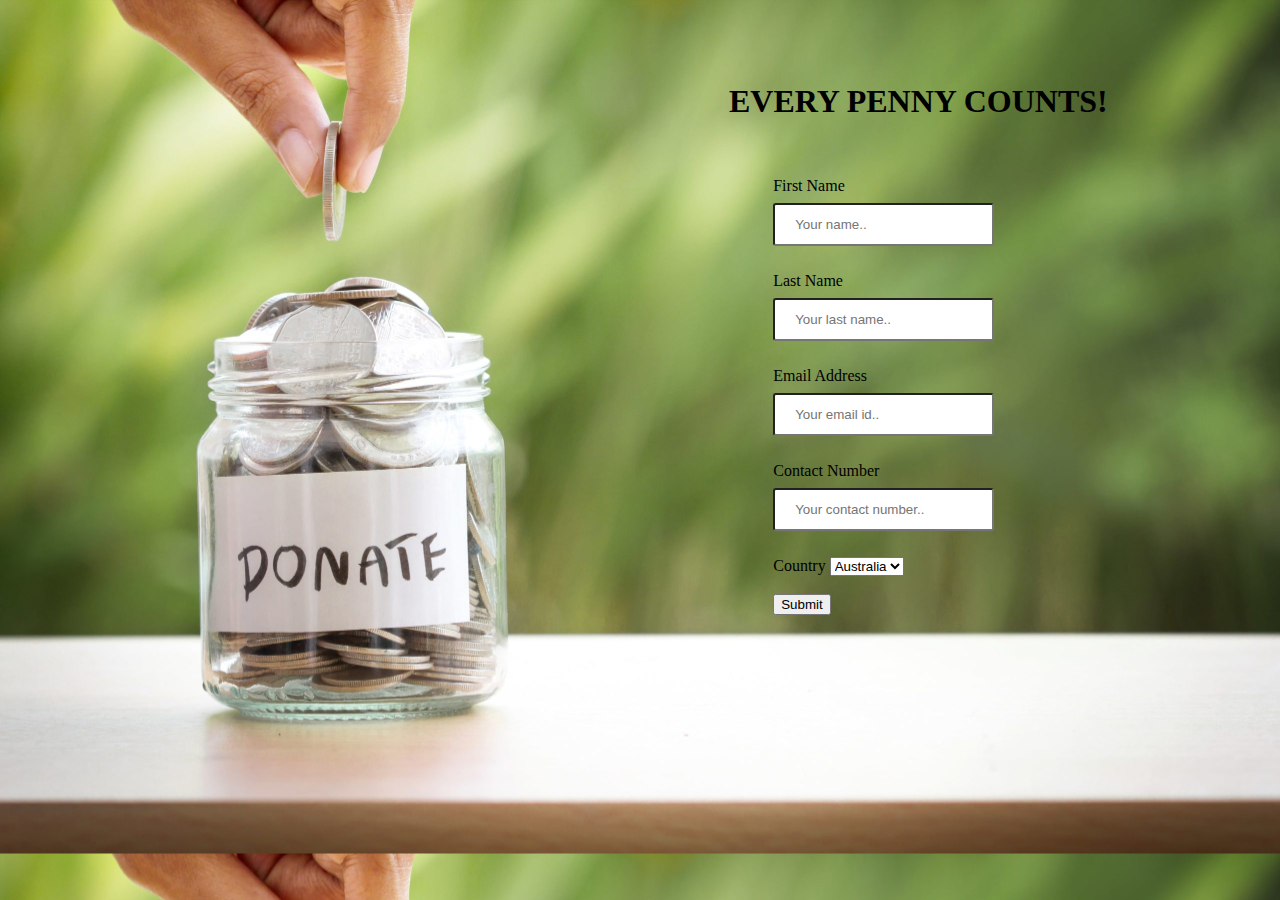
<file: pay.html>
<!DOCTYPE html>
<html>
<head>
    <meta charset="utf-8" >
    <meta content="width=device-width, initial-scale=1.0" name="viewport">

    <title>Payment charity </title>
    <link href="img/1.jpg" rel="icon">
</head>
<style>
    .info{
        max-width: 500px;
        max-height: fit-content;
        margin: auto;
        padding: 25px;
        float: right;
        margin-right: 20%;
        input[type=text]{
            width: 100%;
            border: 5px solidcolor;
            border-radius: 3px;
            box-sizing: border-box;
            padding: 12px 20px;
            margin: 8px 0;
            display: inline-block;
        }
    }
    body{
        background-image: url('img/don.jpeg') ;
        background-size:cover;
    }
    .w1{
        font-display: inherit;
        float: right;
        margin-right: 13%;
    }
</style>
<body>
    <br><br><br>
     <h1 class="w1">EVERY PENNY COUNTS!</h1><br><br><br><br><br>
     <form class="info" action="pay.php" method="post">
        <label for="fname">First Name</label><br>
        <input type="text" id="fname" name="firstname" placeholder="Your name..">
        <br><br>
    
        <label for="lname">Last Name</label><br>
        <input type="text" id="lname" name="lastname" placeholder="Your last name.."><br><br>

        <label for="ename">Email Address</label><br>
        <input type="text" id="ename" name="email address" placeholder="Your email id.."><br><br>

        <label for="contact">Contact Number</label><br>
        <input type="text" id="cname" name="contactnum" placeholder="Your contact number.."><br><br>

        <label for="country">Country</label>
        <select id="country" name="country">
        <option value="australia">Australia</option>
        <option value="canada">Canada</option>
        <option value="usa">USA</option>
        <option value="india">India</option>
        <option value="nepal">Nepal</option>
        </select><br><br>
        <input type="submit" />
     </form>
</body>
</html>
</file>
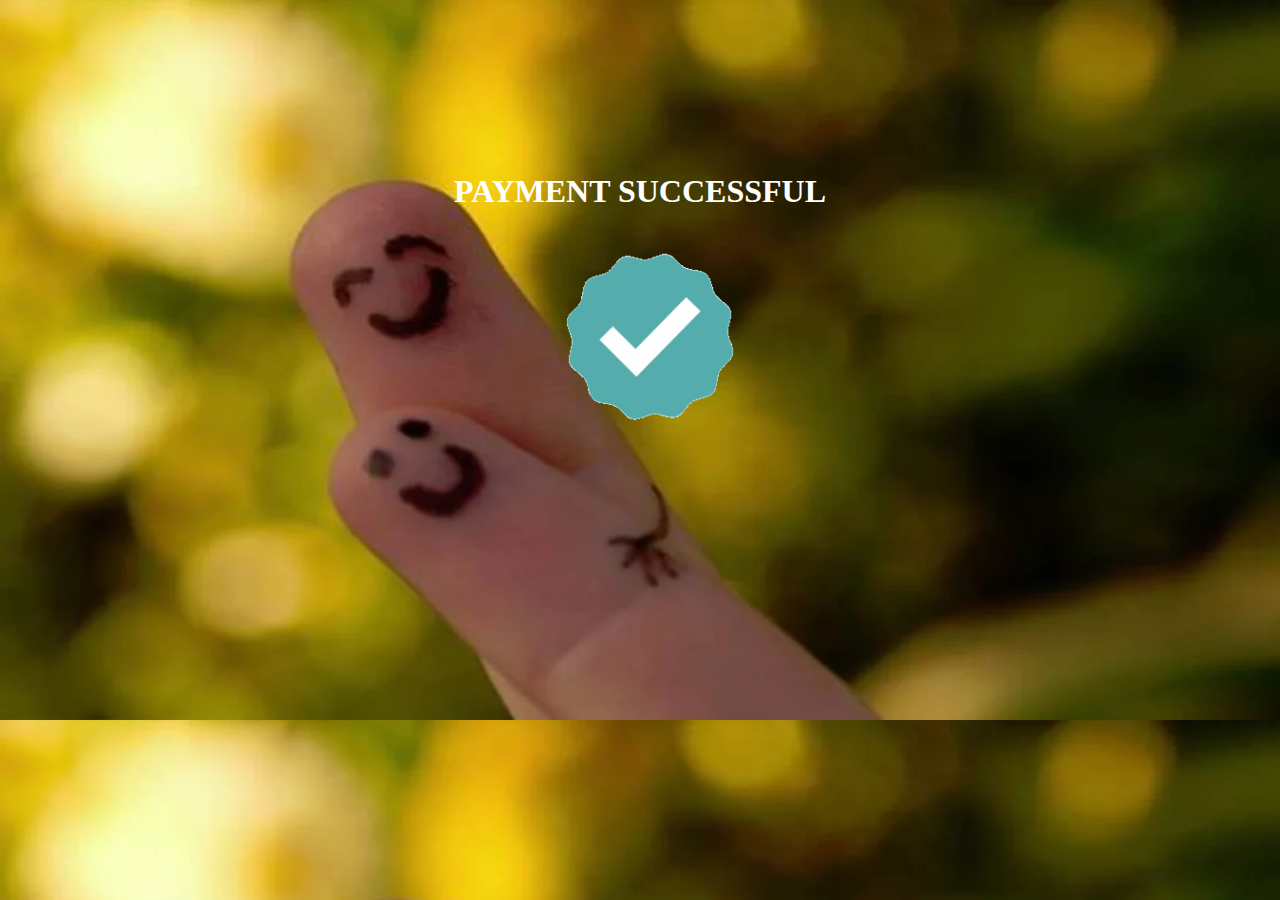
<file: success.html>
<!DOCTYPE html>
<html>
    <head>
        <meta charset="utf-8" >
        <meta content="width=device-width, initial-scale=1.0" name="viewport">

        <title>payment successful </title>
        <link href="img/1.jpg" rel="icon">
    </head>
    <style>
        h1{
            text-align: center;
            color: white;
        }
        body{
            background-image: url('img/suc.webp');
            background-size: cover;
        }
        img{
            display: block;
            margin-left: auto;
            margin-right: auto;
            width: 15%;;
        }
    </style>
    <body>
        <br></br>
        <br></br>
        <br></br>
        <br></br>
        <h1>PAYMENT SUCCESSFUL</h1>
        <img src="img\ticks.gif" alt="Success">
    </body>
</html>
</file>
